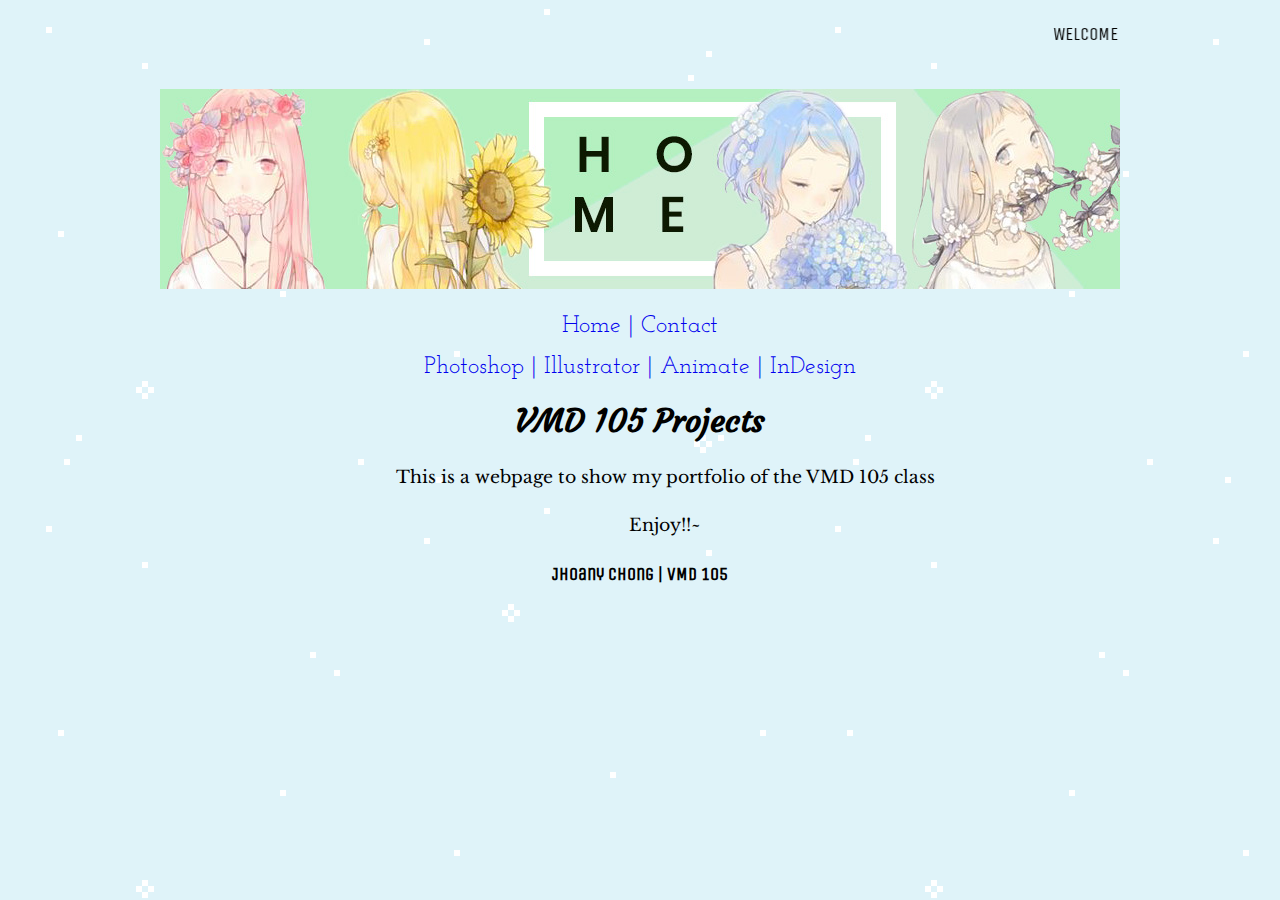
<file: index.html>
<!doctype html>
<html>

<head>
    <title> Home | VMD 105 </title>
    <link rel="stylesheet" href="finalproject.css">
  <link href="https://fonts.googleapis.com/css?family=Libre+Baskerville|Josefin+Slab:700|Courgette|Cookie|Unica+One" rel="stylesheet">

</head>

<body>
    <marquee> WELCOME TO THE HOME PAGE~</marquee>
    <img src="BannerH.jpg">
    <nav>
        <a href="index.html"> Home |</a>
        <a href="contact.html"> Contact </a>
    </nav>
    
    <p> </p>
    
    <nav>
    <a href="photoshop.html"> Photoshop |</a>
        <a href="illustrator.html"> Illustrator |</a>
        <a href="animate.html"> Animate |</a>
        <a href="indesign.html"> InDesign </a>
    </nav>
    
<h1> VMD 105 Projects </h1>
   
      <p>
   This is a webpage to show my portfolio of the VMD 105 class
    </p>
   <p>
    
    </p>
    <p> Enjoy!!~</p>
      
</body>
 <footer>
        <h4>Jhoany Chong | <strong> VMD 105 </strong> </h4>
    </footer>
</html>
</file>
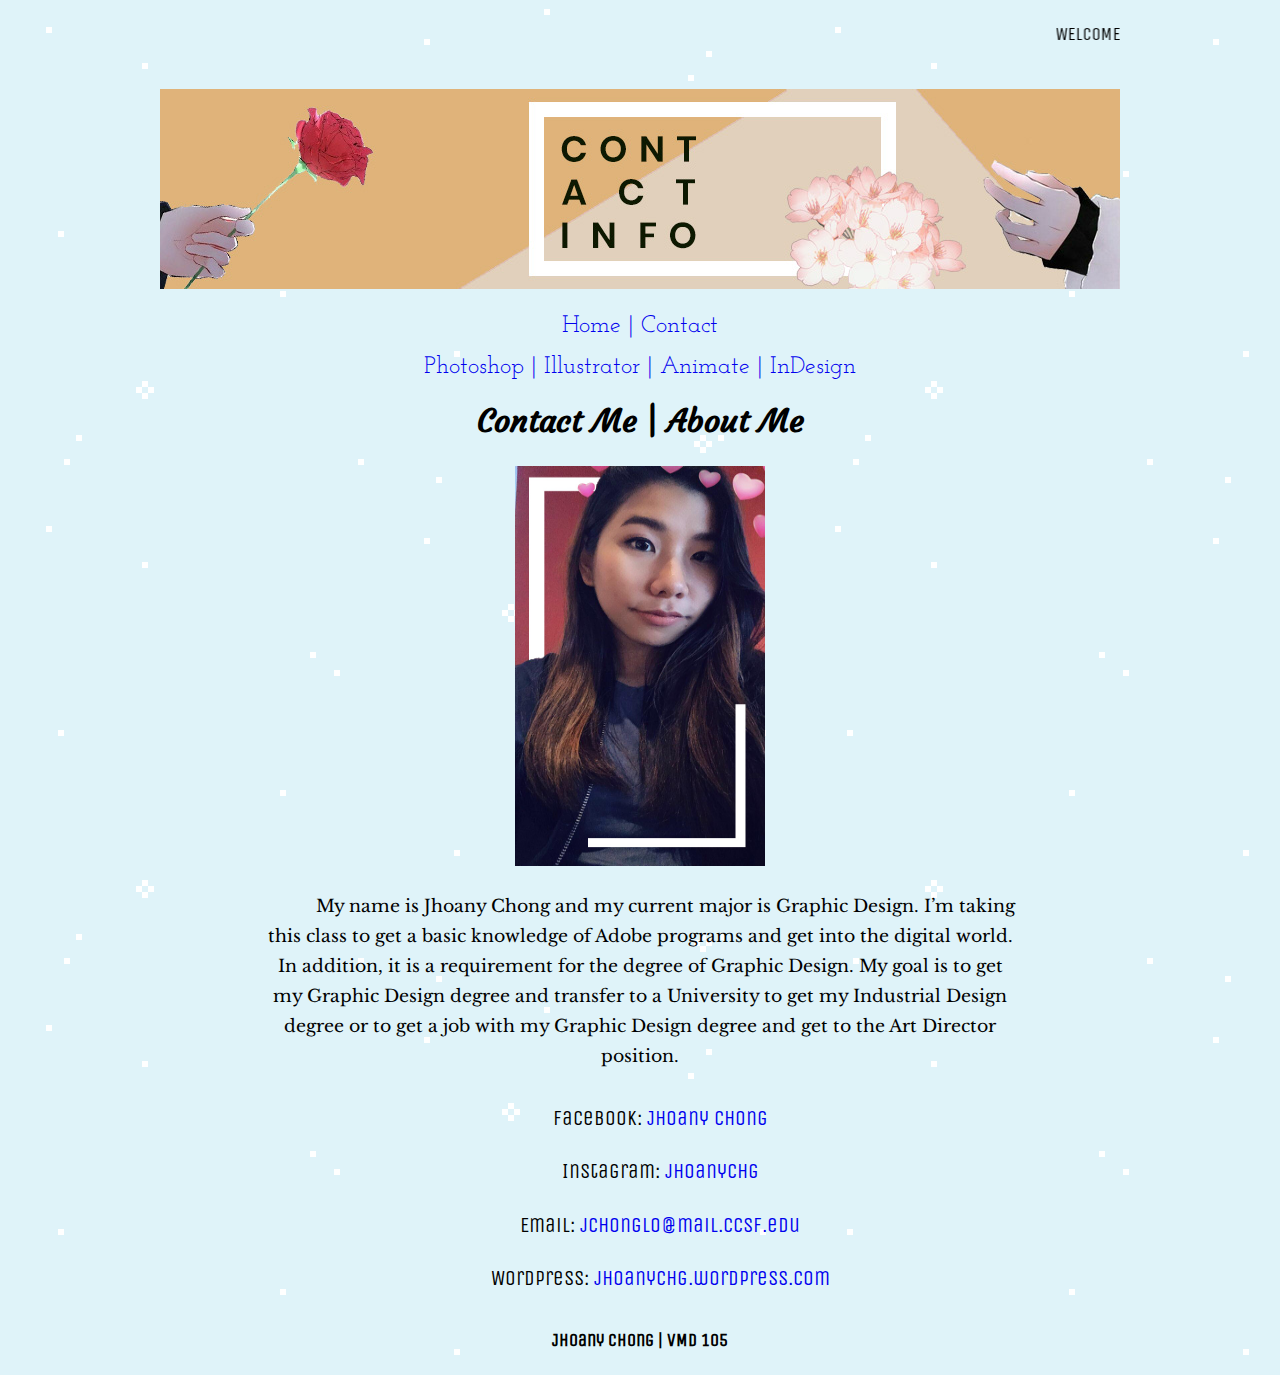
<file: contact.html>
<!doctype html>
<html>

<head>
    <title>  </title>
    <link rel="stylesheet" href="finalproject.css">
    <link href="https://fonts.googleapis.com/css?family=Libre+Baskerville|Josefin+Slab:700|Courgette|Cookie|Unica+One" rel="stylesheet">

 
    </head>

<body>
    <marquee> WELCOME TO THE CONTACT INFORMATION PAGE~ </marquee>
    <img src="BannerCont.jpg">
    <nav>
        <a href="index.html"> Home |</a>
        <a href="contact.html"> Contact </a>
    </nav>
    
    <p> </p>
    
    <nav>
    <a href="photoshop.html"> Photoshop |</a>
        <a href="illustrator.html"> Illustrator |</a>
        <a href="animate.html"> Animate |</a>
        <a href="indesign.html"> InDesign </a>
    </nav>
    
    <h1> 
    Contact Me | About Me
    </h1>
    <img src="images/Profile.jpg" width="250px"; height="400px";>
          <p>
    My name is Jhoany Chong and my current major is Graphic Design. I’m taking this class to get a basic knowledge of Adobe programs and get into the digital world. In addition, it is a requirement for the degree of Graphic Design. My goal is to get my Graphic Design degree and transfer to a University to get my Industrial Design degree or to get a job with my Graphic Design degree and get to the Art Director position.
    </p>
    <ul>

  <li> Facebook: <a href="https://www.facebook.com/jhoany.chong"> Jhoany Chong
        </a>
        </li>
 <li> Instagram:  <a href="https://www.instagram.com/jhoanychg/"> jhoanychg </a>
        </li>
        <li>
   Email: <a href="mailto:jchonglo@mail.ccsf.edu"> jchonglo@mail.ccsf.edu </a>
        </li>
        <li> WordPress: <a href=jhoanychg.wordpress.com> jhoanychg.wordpress.com </a> </li>
    </ul>
    </body>
    <footer>
        <h4>Jhoany Chong | <strong> VMD 105 </strong> </h4>
  
    </footer>
</html>
</file>
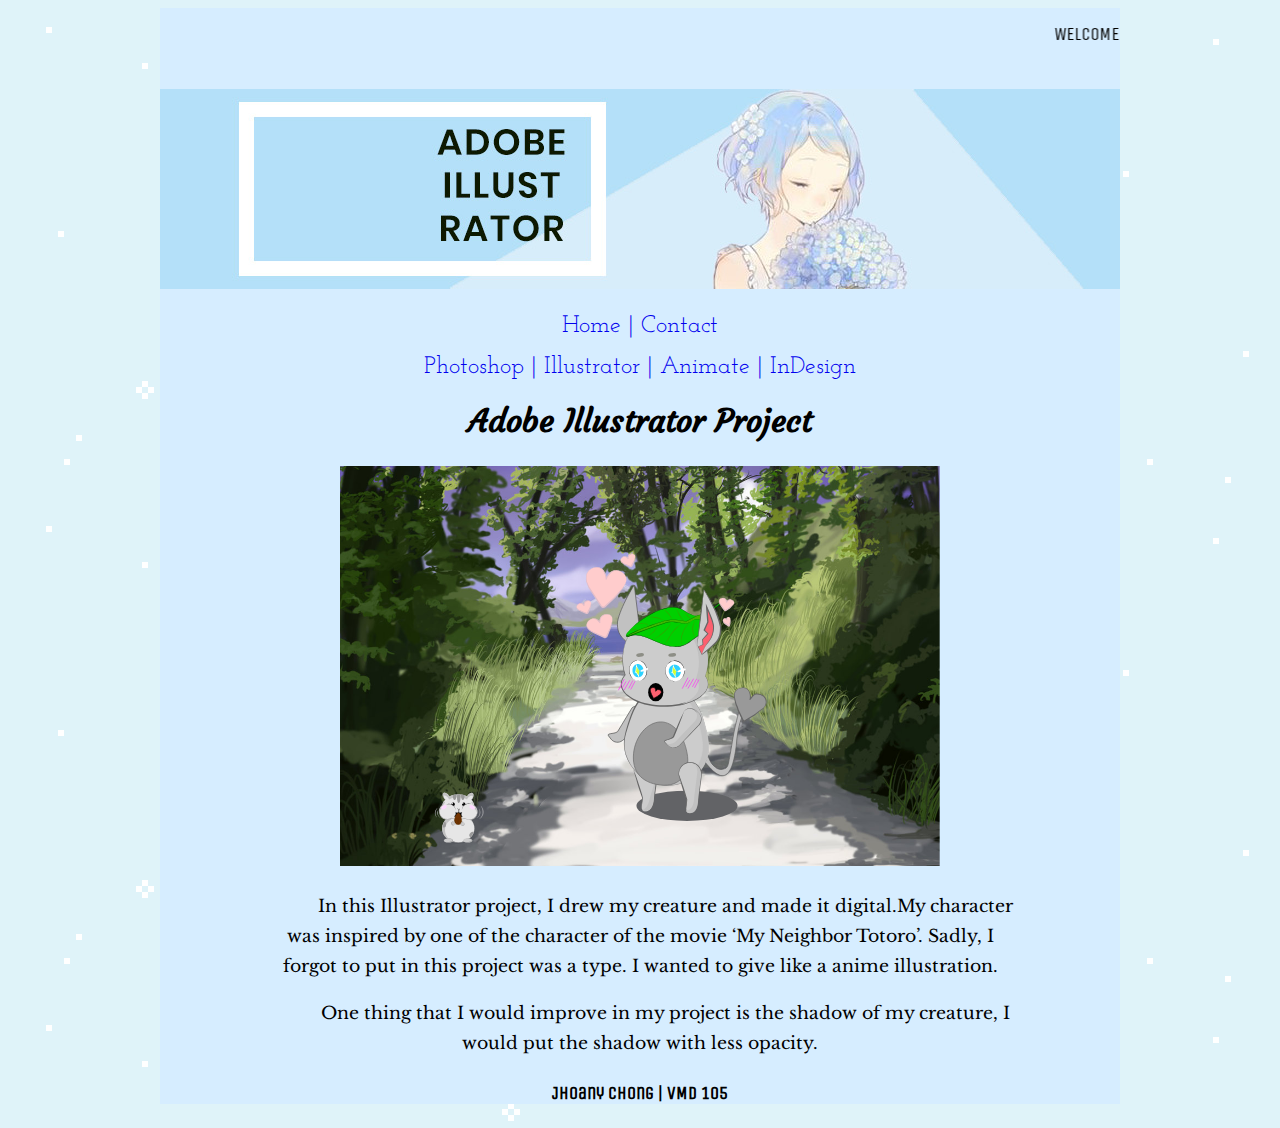
<file: illustrator.html>
<!doctype html>
<html>

<head>
    <title>  </title>
    <link rel="stylesheet" href="finalproject.css">
   <link href="https://fonts.googleapis.com/css?family=Libre+Baskerville|Josefin+Slab:700|Courgette|Cookie|Unica+One" rel="stylesheet">
    <style>
        body{
            background-color: #d6edff;
        }
    </style>
</head>

<body>
    <marquee> WELCOME TO THE ILLUSTRATOR PROJECT PAGE~</marquee>
    <img src="BannerAI.jpg">
    <nav>
        <a href="index.html"> Home |</a>
        <a href="contact.html"> Contact </a>
    </nav>
    
    <p> </p>
    
    <nav>
    <a href="photoshop.html"> Photoshop |</a>
        <a href="illustrator.html"> Illustrator |</a>
        <a href="animate.html"> Animate |</a>
        <a href="indesign.html"> InDesign </a>
    </nav>
    
    <h1>
    Adobe Illustrator Project
    </h1>
    <img height="400" width="600" src="project/Chong_AIfinal.svg">
    
    <p>
    In this Illustrator project, I drew my creature and made it digital.My character was inspired by one of the character of the movie ‘My Neighbor Totoro’. Sadly, I forgot to put in this project was a type. I wanted to give like a anime illustration. 
    </p>
    <p>
One thing that I would improve in my project is the shadow of my creature, I would put the shadow with less opacity.

    </p>
</body>
 <footer>
        <h4>Jhoany Chong | <strong> VMD 105 </strong> </h4>
    </footer>
</html>
</file>
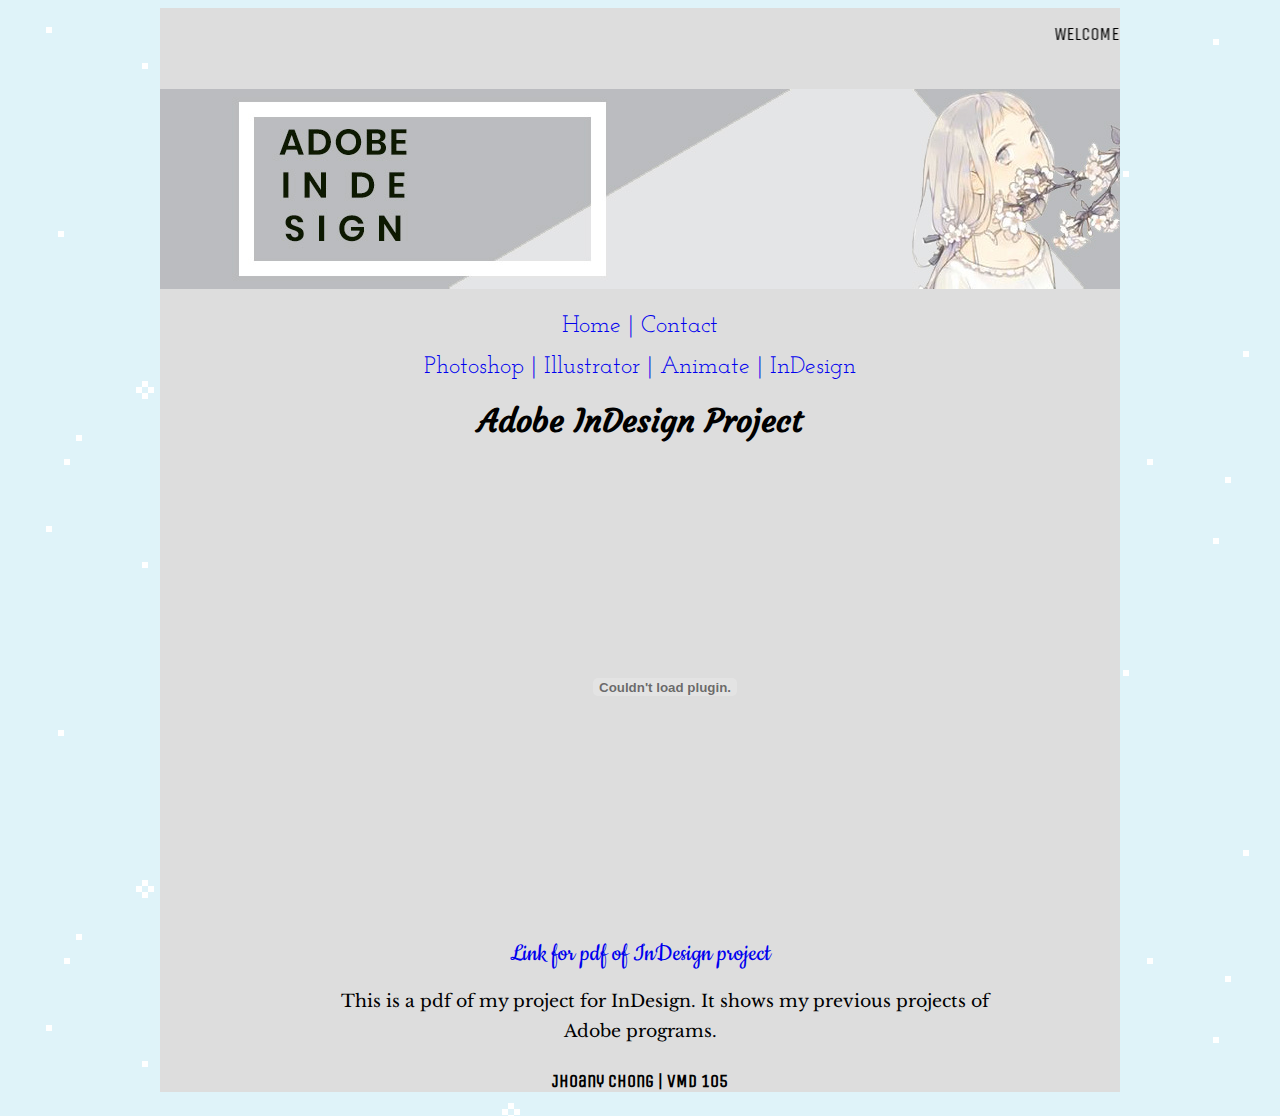
<file: indesign.html>
<!doctype html>
<html>

<head>
    <title>  </title>
    <link rel="stylesheet" href="finalproject.css">
          <link href="https://fonts.googleapis.com/css?family=Libre+Baskerville|Josefin+Slab:700|Courgette|Cookie|Unica+One" rel="stylesheet">
    <style>
       body{
           background-color: #dddddd;
        }
        div{
            font-family: "Cookie";
            font-size: 20pt;
        }

    </style>
</head>

<body>
    <marquee> WELCOME TO THE INDESIGN PROJECT PAGE~ </marquee>
    <img src="BannerAID.jpg">
    <nav>
        <a href="index.html"> Home |</a>
        <a href="contact.html"> Contact </a>
    </nav>
    
    <p> </p>
    
    <nav>
    <a href="photoshop.html"> Photoshop |</a>
        <a href="illustrator.html"> Illustrator |</a>
        <a href="animate.html"> Animate |</a>
        <a href="indesign.html"> InDesign </a>
    </nav>
    
    <h1>
    Adobe InDesign Project 
    </h1>

    <p>
            <embed src="project/InDesign.pdf" width="700px" height="450px"> 
    </p>
        <div>
   
    <a href="project/InDesign.pdf"> <center> Link for pdf of InDesign project </center></a>
         </div>
    <p> This is a pdf of my project for InDesign. It shows my previous projects of Adobe programs.</p>
    
</body>
 <footer>
        <h4>Jhoany Chong | <strong> VMD 105 </strong> </h4>
    </footer>
</html>
</file>
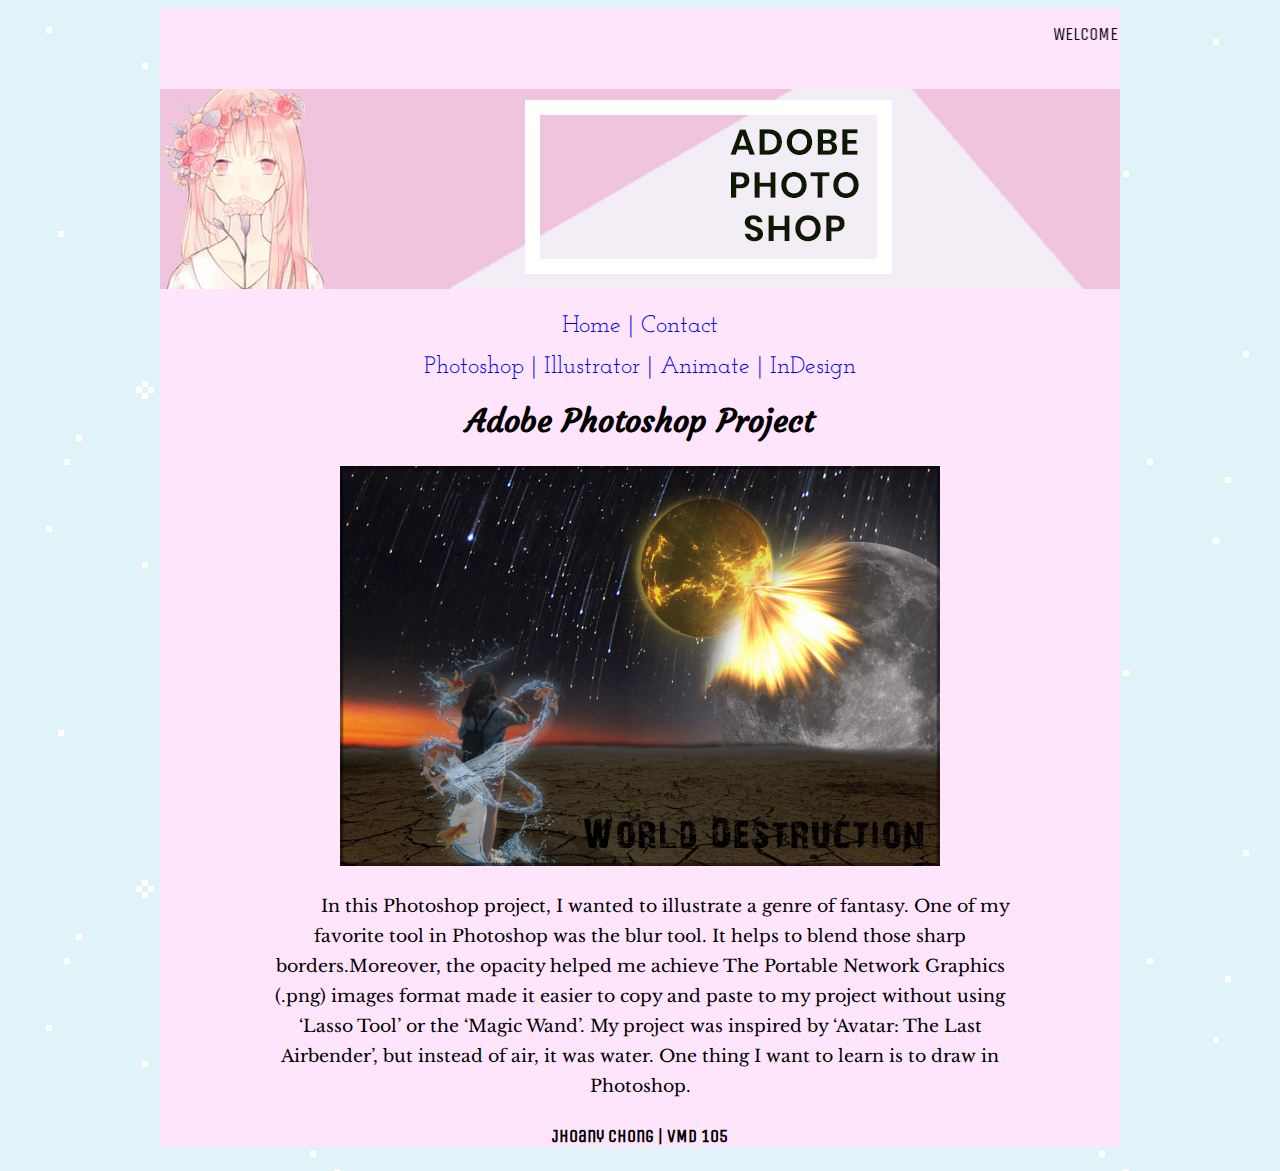
<file: photoshop.html>
<!doctype html>
<html>

<head>
    <title> Raster | VMD 105 </title>
    <link rel="stylesheet" href="finalproject.css">
    <link href="https://fonts.googleapis.com/css?family=Libre+Baskerville|Josefin+Slab:700|Courgette|Cookie|Unica+One" rel="stylesheet">
    <style>
        body{
            background-color: #ffe5fc;
        }
    </style>
</head>

<body>
    <marquee> WELCOME TO THE PHOTOSHOP PROJECT PAGE~</marquee>
    <img src="BannerAPS.jpg">
    <nav>
        <a href="index.html"> Home |</a>
        <a href="contact.html"> Contact </a>
    </nav>
    
    <p> </p>
    
    <nav>
    <a href="photoshop.html"> Photoshop |</a>
        <a href="illustrator.html"> Illustrator |</a>
        <a href="animate.html"> Animate |</a>
        <a href="indesign.html"> InDesign </a>
    </nav>
    <h1>
    Adobe Photoshop Project
    </h1>
    <img height="400" width="600" src="project/Photoshop.jpg">

    <p>
    In this Photoshop project, I wanted to illustrate a genre of fantasy. One of my favorite tool in Photoshop was the blur tool. It helps to blend those sharp borders.Moreover, the opacity helped me achieve  The Portable Network Graphics (.png) images format made it easier to copy and paste to my project without using ‘Lasso Tool’ or the ‘Magic Wand’. My project was inspired by ‘Avatar: The Last Airbender’, but instead of air, it was water. One thing I want to learn is to draw in Photoshop.
    </p>
    
</body>
 <footer>
        <h4>Jhoany Chong | <strong> VMD 105 </strong> </h4>
    </footer>

</html>
</file>
<file: finalproject.css>
html {
    background-image: url(images/bluetile.gif);
}
body{
    width: 960px;
    margin-left: auto;
    margin-right: auto;
}
marquee{
    font-size: 18px;
    color:black;
    font-family: 'Unica One', cursive;
    padding: 15px;
    
}
nav{
    text-align: center;
    font-size: 18pt;
    font-family: 'Josefin Slab';
    color: black;
}
a {
    text-decoration:none;
    
}

h1{
    text-align: center;
    font-family: 'Courgette', cursive;
    
}
img{
    display: block;
    margin-bottom: 25px;
    margin-left: auto;
    margin-right: auto;
    
    margin-top: 25px;
}
video{
   display: block;
    margin: 0 auto;
}
p {
    font-family: 'Libre Baskerville', serif;
    font-size: 13pt;
    margin-left: auto;
    margin-right: auto;
    width: 750px;
    text-indent: 50px;
    line-height:30px;
    text-align: center;
    
}
    
ul{
  font-family: 'Unica One', cursive;
font-size: 16pt;
    text-align: center;
  list-style-type: none;
    line-height: 40pt;
}
footer{
    font-size: 18px;
    font-family: 'Unica One', cursive;
    text-align: center;
}
</file>
